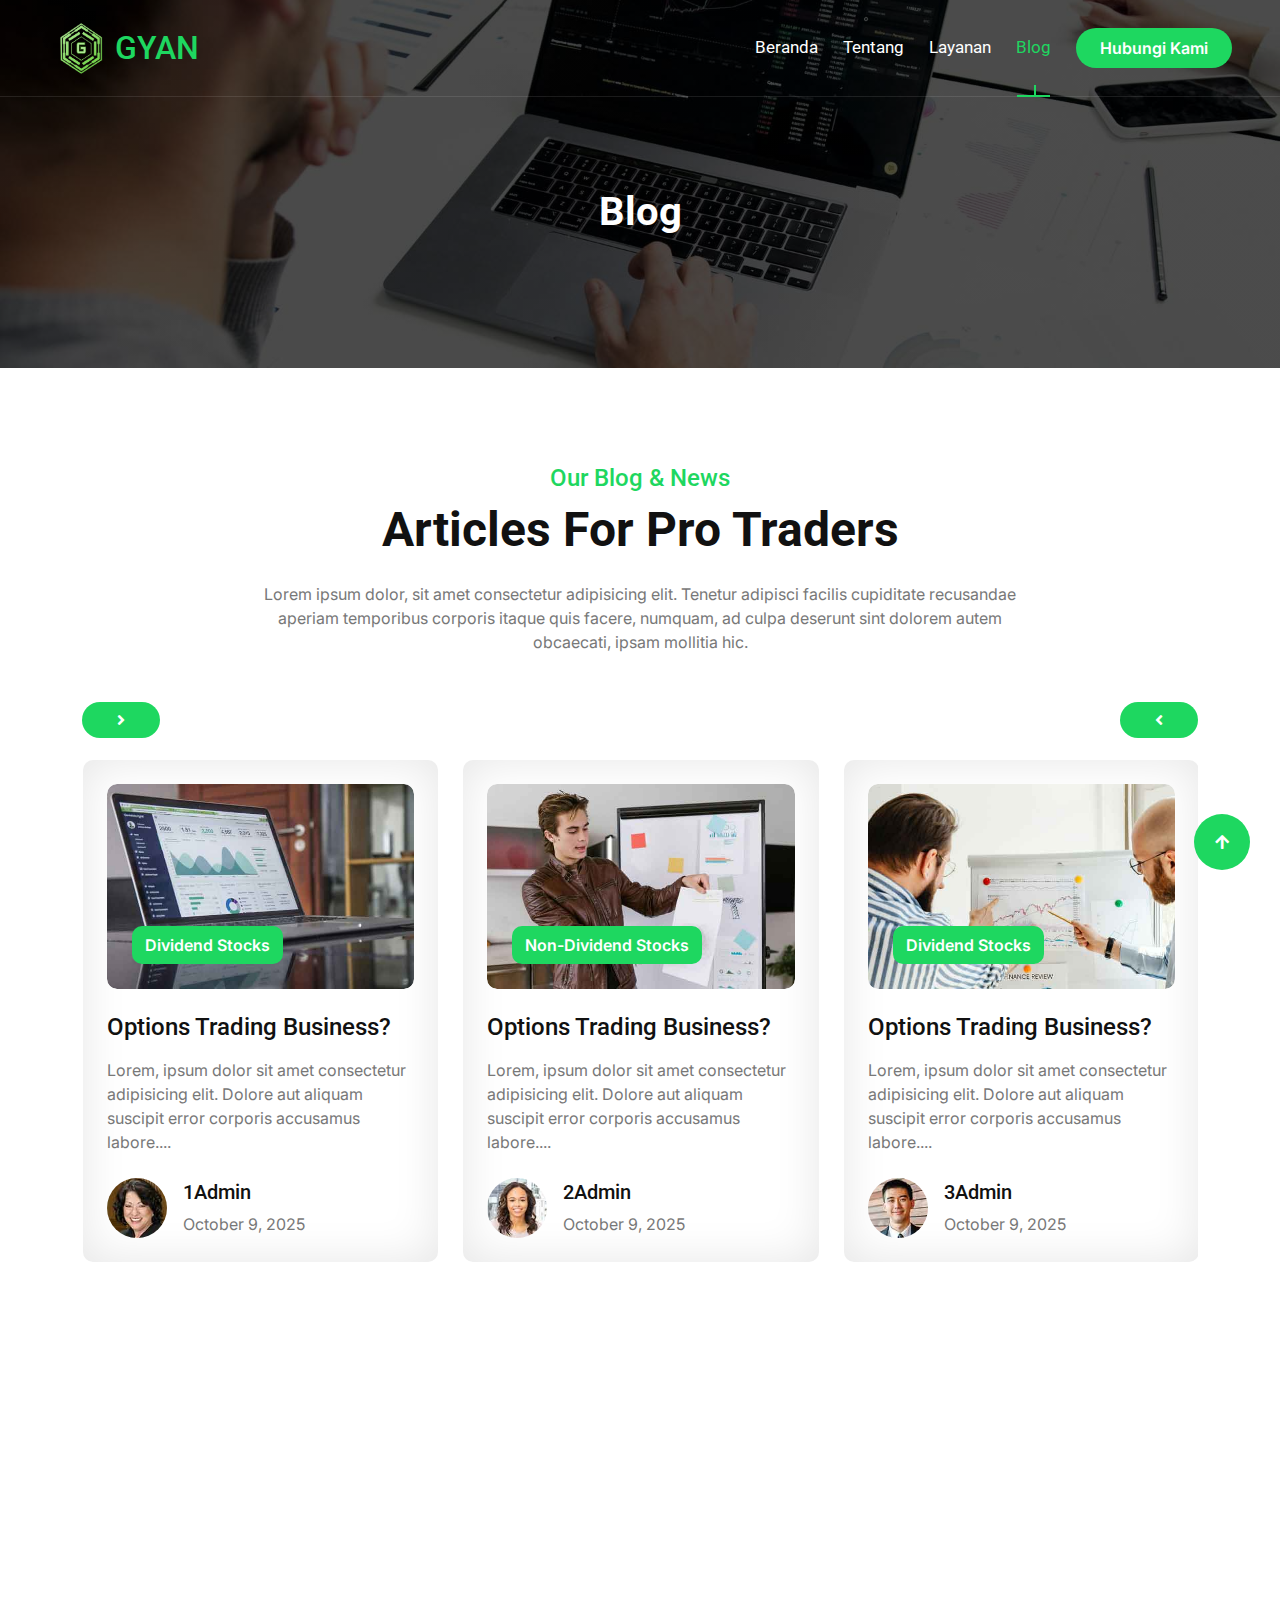
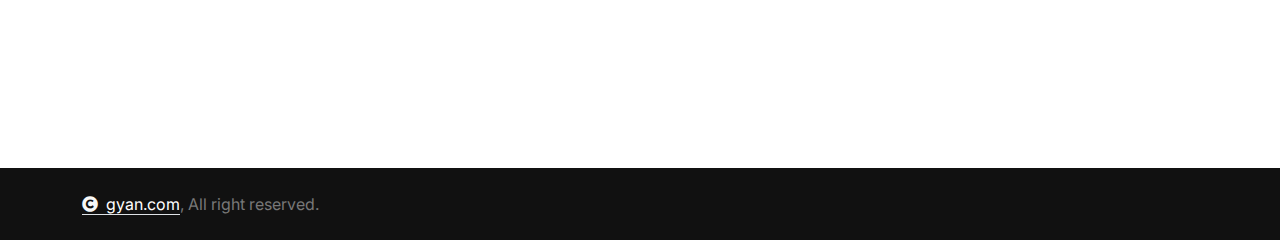
<file: blog.html>
<!DOCTYPE html>
<html lang="id">
  <head>
    <meta charset="utf-8" />
    <title>GYAN | Blog</title>
    <meta content="width=device-width, initial-scale=1.0" name="viewport" />
    <meta
      content="GYAN, perusahaan, teknologi, manokwari, papua, papua barat, software house, jaringan, kursus komputer, pembuatan aplikasi"
      name="keywords"
    />
    <meta
      content="PT. Gyan System Technology adalah perusahaan yang bergerak di bidang teknologi informasi, yang berdedikasi untuk menyediakan solusi inovatif dan berkualitas bagi berbagai sektor industri. Kami dapat membuat dan mengembangkan perangkat lunak, menyediakan konsultasi IT dan Jaringan Komputer, serta mengintegrasikan sistem untuk meningkatkan efisiensi dan produktivitas bisnis atau pelayanan mitra kami. Dengan Tim Profesional yang berpengalaman, kami berkomitmen untuk selalu menghadirkan layanan terbaik yang disesuaikan dengan kebutuhan spesifik setiap mitra kami."
      name="description"
    />

    <link rel="icon" type="image/ico" href="assets/img/logo.ico" />

    <!-- Google Web Fonts -->
    <link rel="preconnect" href="https://fonts.googleapis.com" />
    <link rel="preconnect" href="https://fonts.gstatic.com" crossorigin />
    <link
      href="https://fonts.googleapis.com/css2?family=Inter:wght@100..900&family=Roboto:wght@400;500;700;900&display=swap"
      rel="stylesheet"
    />

    <!-- Icon Font Stylesheet -->
    <link
      rel="stylesheet"
      href="https://use.fontawesome.com/releases/v5.15.4/css/all.css"
    />
    <link
      href="https://cdn.jsdelivr.net/npm/bootstrap-icons@1.4.1/font/bootstrap-icons.css"
      rel="stylesheet"
    />

    <!-- Libraries Stylesheet -->
    <link href="assets/lib/animate/animate.min.css" rel="stylesheet" />
    <link href="assets/lib/lightbox/css/lightbox.min.css" rel="stylesheet" />
    <link
      href="assets/lib/owlcarousel/assets/owl.carousel.min.css"
      rel="stylesheet"
    />

    <!-- Customized Bootstrap Stylesheet -->
    <link href="assets/css/bootstrap.min.css" rel="stylesheet" />

    <!-- Template Stylesheet -->
    <link href="assets/css/style.css" rel="stylesheet" />
  </head>

  <body>
    <!-- Spinner Start -->
    <div
      id="spinner"
      class="show bg-white position-fixed translate-middle w-100 vh-100 top-50 start-50 d-flex align-items-center justify-content-center"
    >
      <div
        class="spinner-border text-primary"
        style="width: 3rem; height: 3rem"
        role="status"
      >
        <span class="sr-only">Loading...</span>
      </div>
    </div>
    <!-- Spinner End -->

    <!-- Navbar & Hero Start -->
    <div class="container-fluid position-relative p-0">
      <nav
        class="navbar navbar-expand-lg navbar-light px-4 px-lg-5 py-3 py-lg-0"
      >
        <a href="index.html" class="navbar-brand p-0 d-flex align-items-center">
          <img src="assets/img/logo.png" alt="Logo" />
          <h2 class="text-primary mb-0 pb-0">GYAN</h2>
        </a>
        <button
          class="navbar-toggler"
          type="button"
          data-bs-toggle="collapse"
          data-bs-target="#navbarCollapse"
        >
          <span class="fa fa-bars"></span>
        </button>
        <div class="collapse navbar-collapse" id="navbarCollapse">
          <div class="navbar-nav ms-auto py-0">
            <a href="index.html" class="nav-item nav-link">Beranda</a>
            <a href="about.html" class="nav-item nav-link">Tentang</a>
            <a href="service.html" class="nav-item nav-link">Layanan</a>
            <a href="blog.html" class="nav-item nav-link active">Blog</a>
          </div>
          <a
            href="contact.html"
            class="btn btn-primary rounded-pill py-2 px-4 my-3 my-lg-0 flex-shrink-0"
            >Hubungi Kami</a
          >
        </div>
      </nav>
      <!-- Header Start -->
      <div class="container-fluid bg-breadcrumb">
        <div class="container text-center py-5" style="max-width: 900px">
          <h4
            class="text-white display-6 mb-4 wow fadeInDown"
            data-wow-delay="0.1s"
          >
            Blog
          </h4>
        </div>
      </div>
      <!-- Header End -->
    </div>
    <!-- Navbar & Hero End -->

    <!-- Blog Start -->
    <div class="container-fluid blog py-5">
      <div class="container py-5">
        <div
          class="text-center mx-auto pb-5 wow fadeInUp"
          data-wow-delay="0.2s"
          style="max-width: 800px"
        >
          <h4 class="text-primary">Our Blog & News</h4>
          <h1 class="display-5 mb-4">Articles For Pro Traders</h1>
          <p class="mb-0">
            Lorem ipsum dolor, sit amet consectetur adipisicing elit. Tenetur
            adipisci facilis cupiditate recusandae aperiam temporibus corporis
            itaque quis facere, numquam, ad culpa deserunt sint dolorem autem
            obcaecati, ipsam mollitia hic.
          </p>
        </div>
        <div
          class="owl-carousel blog-carousel wow fadeInUp"
          data-wow-delay="0.2s"
        >
          <div class="blog-item p-4">
            <div class="blog-img mb-4">
              <img
                src="assets/img/service-1.jpg"
                class="img-fluid w-100 rounded"
                alt=""
              />
              <div class="blog-title">
                <a href="#" class="btn">Dividend Stocks</a>
              </div>
            </div>
            <a href="#" class="h4 d-inline-block mb-3"
              >Options Trading Business?</a
            >
            <p class="mb-4">
              Lorem, ipsum dolor sit amet consectetur adipisicing elit. Dolore
              aut aliquam suscipit error corporis accusamus labore....
            </p>
            <div class="d-flex align-items-center">
              <img
                src="assets/img/testimonial-1.jpg"
                class="img-fluid rounded-circle"
                style="width: 60px; height: 60px"
                alt=""
              />
              <div class="ms-3">
                <h5>1Admin</h5>
                <p class="mb-0">October 9, 2025</p>
              </div>
            </div>
          </div>
          <div class="blog-item p-4">
            <div class="blog-img mb-4">
              <img
                src="assets/img/service-2.jpg"
                class="img-fluid w-100 rounded"
                alt=""
              />
              <div class="blog-title">
                <a href="#" class="btn">Non-Dividend Stocks</a>
              </div>
            </div>
            <a href="#" class="h4 d-inline-block mb-3"
              >Options Trading Business?</a
            >
            <p class="mb-4">
              Lorem, ipsum dolor sit amet consectetur adipisicing elit. Dolore
              aut aliquam suscipit error corporis accusamus labore....
            </p>
            <div class="d-flex align-items-center">
              <img
                src="assets/img/testimonial-2.jpg"
                class="img-fluid rounded-circle"
                style="width: 60px; height: 60px"
                alt=""
              />
              <div class="ms-3">
                <h5>2Admin</h5>
                <p class="mb-0">October 9, 2025</p>
              </div>
            </div>
          </div>
          <div class="blog-item p-4">
            <div class="blog-img mb-4">
              <img
                src="assets/img/service-6.jpg"
                class="img-fluid w-100 rounded"
                alt=""
              />
              <div class="blog-title">
                <a href="#" class="btn">Dividend Stocks</a>
              </div>
            </div>
            <a href="#" class="h4 d-inline-block mb-3"
              >Options Trading Business?</a
            >
            <p class="mb-4">
              Lorem, ipsum dolor sit amet consectetur adipisicing elit. Dolore
              aut aliquam suscipit error corporis accusamus labore....
            </p>
            <div class="d-flex align-items-center">
              <img
                src="assets/img/testimonial-3.jpg"
                class="img-fluid rounded-circle"
                style="width: 60px; height: 60px"
                alt=""
              />
              <div class="ms-3">
                <h5>3Admin</h5>
                <p class="mb-0">October 9, 2025</p>
              </div>
            </div>
          </div>
          <div class="blog-item p-4">
            <div class="blog-img mb-4">
              <img
                src="assets/img/service-7.jpg"
                class="img-fluid w-100 rounded"
                alt=""
              />
              <div class="blog-title">
                <a href="#" class="btn">Non-Dividend Stocks</a>
              </div>
            </div>
            <a href="#" class="h4 d-inline-block mb-3"
              >Options Trading Business?</a
            >
            <p class="mb-4">
              Lorem, ipsum dolor sit amet consectetur adipisicing elit. Dolore
              aut aliquam suscipit error corporis accusamus labore....
            </p>
            <div class="d-flex align-items-center">
              <img
                src="assets/img/testimonial-1.jpg"
                class="img-fluid rounded-circle"
                style="width: 60px; height: 60px"
                alt=""
              />
              <div class="ms-3">
                <h5>4Admin</h5>
                <p class="mb-0">October 9, 2025</p>
              </div>
            </div>
          </div>
        </div>
      </div>
    </div>
    <!-- Blog End -->

    <!-- Footer Start -->
    <div class="container-fluid footer py-5 wow fadeIn" data-wow-delay="0.2s">
      <div
        class="container py-5 border-start-0 border-end-0"
        style="border: 1px solid; border-color: rgb(255, 255, 255, 0.08)"
      >
        <div class="row g-5">
          <div class="col-md-6 col-lg-6 col-xl-4">
            <div class="footer-item">
              <a href="index.html" class="p-0">
                <h4 class="text-white">GYAN</h4>
                <!-- <img src="img/logo.png" alt="Logo"> -->
              </a>
              <p class="mb-4">
                Kami perusahaan teknologi di Papua Barat, berkomitmen untuk
                membangun masyarakat dengan ilmu pengetahuan.
              </p>
            </div>
          </div>
          <div class="col-md-6 col-lg-6 col-xl-5">
            <div class="footer-item">
              <h4 class="text-white mb-4">Link Terkait</h4>
              <a href="about.html"
                ><i class="fas fa-angle-right me-2"></i>Tentang</a
              >
              <a href="service.html"
                ><i class="fas fa-angle-right me-2"></i>Layanan</a
              >
              <a href="contact.html"
                ><i class="fas fa-angle-right me-2"></i>Kontak</a
              >
              <a href="blog.html" class="text-primary"
                ><i class="fas fa-angle-right me-2"></i>Blog</a
              >
            </div>
          </div>
          <div class="col-md-6 col-lg-6 col-xl-3">
            <div class="footer-item">
              <h4 class="text-white mb-4">Hubungi Kami</h4>
              <div class="d-flex align-items-center">
                <i class="fas fa-map-marker-alt text-primary me-3"></i>
                <p class="text-white mb-0">Manokwari, Papua Barat</p>
              </div>
              <div class="d-flex align-items-center">
                <i class="fas fa-envelope text-primary me-3"></i>
                <p class="text-white mb-0">gyan@gmail.com</p>
              </div>
              <div class="d-flex align-items-center">
                <i class="fa fa-phone-alt text-primary me-3"></i>
                <p class="text-white mb-0">(+012) 3456 7890</p>
              </div>
              <div class="d-flex mt-4">
                <a
                  class="btn btn-primary btn-sm-square rounded-circle me-3"
                  href="#"
                  ><i class="fab fa-facebook-f text-white"></i
                ></a>
                <a
                  class="btn btn-primary btn-sm-square rounded-circle me-3"
                  href="#"
                  ><i class="fab fa-twitter text-white"></i
                ></a>
                <a
                  class="btn btn-primary btn-sm-square rounded-circle me-3"
                  href="#"
                  ><i class="fab fa-instagram text-white"></i
                ></a>
                <a
                  class="btn btn-primary btn-sm-square rounded-circle me-0"
                  href="#"
                  ><i class="fab fa-linkedin-in text-white"></i
                ></a>
              </div>
            </div>
          </div>
        </div>
      </div>
    </div>
    <!-- Footer End -->

    <!-- Copyright Start -->
    <div class="container-fluid copyright py-4">
      <div class="container">
        <div class="row g-4 align-items-center">
          <div class="col-md-6 text-center text-md-start mb-md-0">
            <span class="text-body"
              ><a href="#" class="border-bottom text-white"
                ><i class="fas fa-copyright text-light me-2"></i>gyan.com</a
              >, All right reserved.</span
            >
          </div>
        </div>
      </div>
    </div>
    <!-- Copyright End -->

    <!-- Back to Top -->
    <a href="#" class="btn btn-primary btn-lg-square rounded-circle back-to-top"
      ><i class="fa fa-arrow-up"></i
    ></a>

    <!-- JavaScript Libraries -->
    <script src="https://ajax.googleapis.com/ajax/libs/jquery/3.6.4/jquery.min.js"></script>
    <script src="https://cdn.jsdelivr.net/npm/bootstrap@5.0.0/dist/js/bootstrap.bundle.min.js"></script>
    <script src="assets/lib/wow/wow.min.js"></script>
    <script src="assets/lib/easing/easing.min.js"></script>
    <script src="assets/lib/waypoints/waypoints.min.js"></script>
    <script src="assets/lib/counterup/counterup.min.js"></script>
    <script src="assets/lib/lightbox/js/lightbox.min.js"></script>
    <script src="assets/lib/owlcarousel/owl.carousel.min.js"></script>

    <!-- Template Javascript -->
    <script src="assets/js/main.js"></script>
  </body>
</html>
</file>
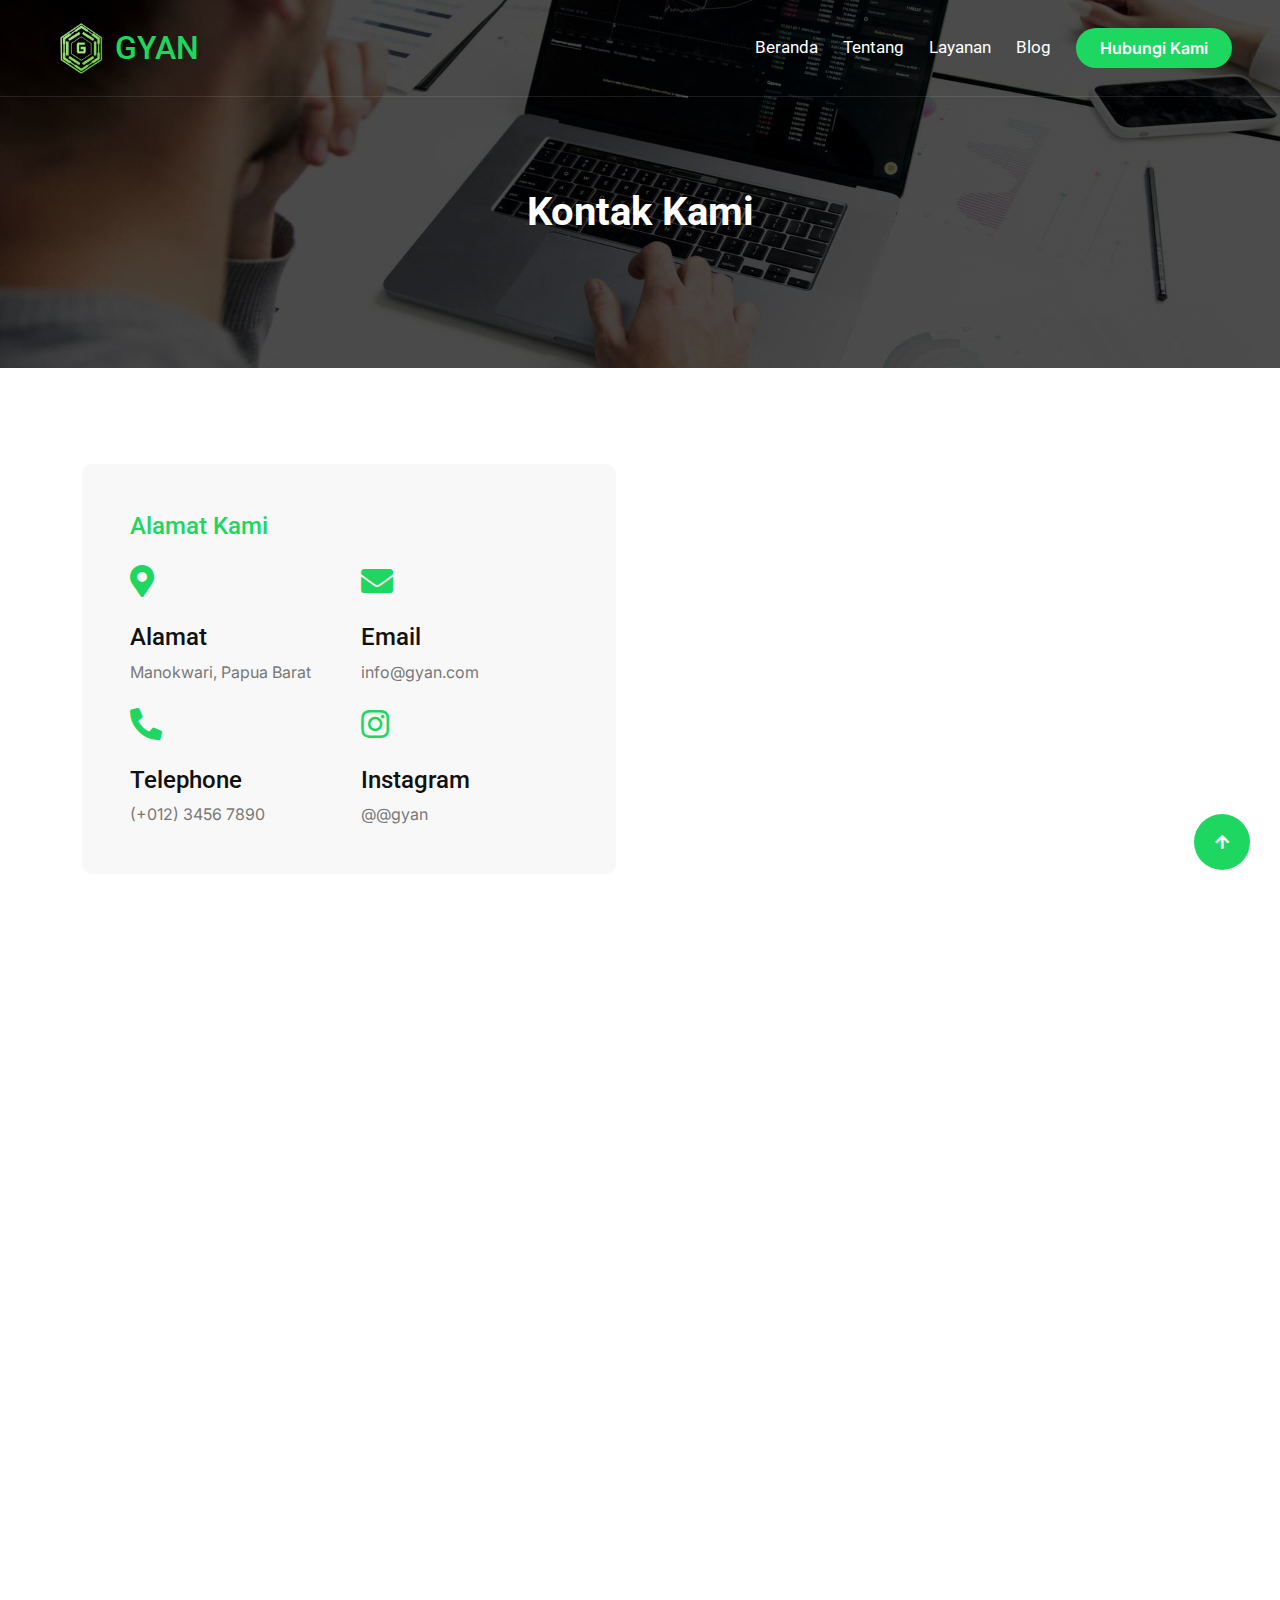
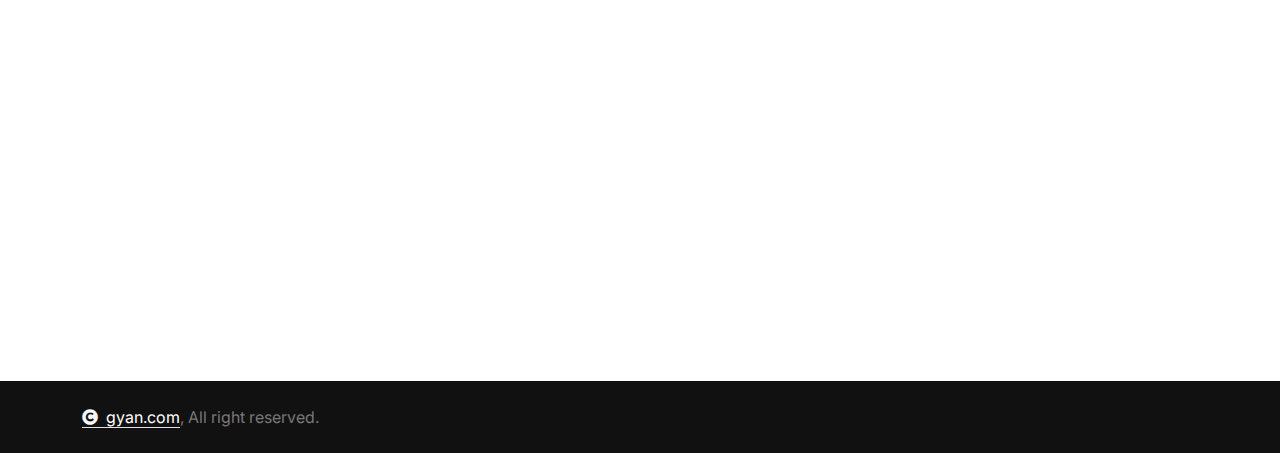
<file: contact.html>
<!DOCTYPE html>
<html lang="id">
  <head>
    <meta charset="utf-8" />
    <title>GYAN | Kontak Kami</title>
    <meta content="width=device-width, initial-scale=1.0" name="viewport" />
    <meta
      content="GYAN, perusahaan, teknologi, manokwari, papua, papua barat, software house, jaringan, kursus komputer, pembuatan aplikasi"
      name="keywords"
    />
    <meta content="PT. Gyan System Technology adalah perusahaan yang bergerak di bidang teknologi informasi, yang berdedikasi untuk menyediakan solusi inovatif dan berkualitas bagi berbagai sektor industri. Kami dapat membuat dan mengembangkan perangkat lunak, menyediakan konsultasi IT dan Jaringan Komputer, serta mengintegrasikan sistem untuk meningkatkan efisiensi dan produktivitas bisnis atau pelayanan mitra kami. Dengan Tim Profesional yang berpengalaman, kami berkomitmen untuk selalu menghadirkan layanan terbaik yang disesuaikan dengan kebutuhan spesifik setiap mitra kami." name="description" />

    <link rel="icon" type="image/ico" href="assets/img/logo.ico" />

    <!-- Google Web Fonts -->
    <link rel="preconnect" href="https://fonts.googleapis.com" />
    <link rel="preconnect" href="https://fonts.gstatic.com" crossorigin />
    <link
      href="https://fonts.googleapis.com/css2?family=Inter:wght@100..900&family=Roboto:wght@400;500;700;900&display=swap"
      rel="stylesheet"
    />

    <!-- Icon Font Stylesheet -->
    <link
      rel="stylesheet"
      href="https://use.fontawesome.com/releases/v5.15.4/css/all.css"
    />
    <link
      href="https://cdn.jsdelivr.net/npm/bootstrap-icons@1.4.1/font/bootstrap-icons.css"
      rel="stylesheet"
    />

    <!-- Libraries Stylesheet -->
    <link href="assets/lib/animate/animate.min.css" rel="stylesheet" />
    <link href="assets/lib/lightbox/css/lightbox.min.css" rel="stylesheet" />
    <link
      href="assets/lib/owlcarousel/assets/owl.carousel.min.css"
      rel="stylesheet"
    />

    <!-- Customized Bootstrap Stylesheet -->
    <link href="assets/css/bootstrap.min.css" rel="stylesheet" />

    <!-- Template Stylesheet -->
    <link href="assets/css/style.css" rel="stylesheet" />
  </head>

  <body>
    <!-- Spinner Start -->
    <div
      id="spinner"
      class="show bg-white position-fixed translate-middle w-100 vh-100 top-50 start-50 d-flex align-items-center justify-content-center"
    >
      <div
        class="spinner-border text-primary"
        style="width: 3rem; height: 3rem"
        role="status"
      >
        <span class="sr-only">Loading...</span>
      </div>
    </div>
    <!-- Spinner End -->

    <!-- Navbar & Hero Start -->
    <div class="container-fluid position-relative p-0">
      <nav
        class="navbar navbar-expand-lg navbar-light px-4 px-lg-5 py-3 py-lg-0"
      >
        <a href="index.html" class="navbar-brand p-0 d-flex align-items-center">
          <img src="assets/img/logo.png" alt="Logo" />
          <h2 class="text-primary mb-0 pb-0">GYAN</h2>
        </a>
        <button
          class="navbar-toggler"
          type="button"
          data-bs-toggle="collapse"
          data-bs-target="#navbarCollapse"
        >
          <span class="fa fa-bars"></span>
        </button>
        <div class="collapse navbar-collapse" id="navbarCollapse">
          <div class="navbar-nav ms-auto py-0">
            <a href="index.html" class="nav-item nav-link">Beranda</a>
            <a href="about.html" class="nav-item nav-link">Tentang</a>
            <a href="service.html" class="nav-item nav-link">Layanan</a>
            <a href="blog.html" class="nav-item nav-link">Blog</a>
          </div>
          <a
            href="contact.html"
            class="btn btn-primary rounded-pill py-2 px-4 my-3 my-lg-0 flex-shrink-0"
            >Hubungi Kami</a
          >
        </div>
      </nav>
      <!-- Header Start -->
      <div class="container-fluid bg-breadcrumb">
        <div class="container text-center py-5" style="max-width: 900px">
          <h4
            class="text-white display-6 mb-4 wow fadeInDown"
            data-wow-delay="0.1s"
          >
            Kontak Kami
          </h4>
        </div>
      </div>
      <!-- Header End -->
    </div>
    <!-- Navbar & Hero End -->

    <!-- Contact Start -->
    <div class="container-fluid contact py-5">
      <div class="container py-5">
        <div class="row g-5">
          <div class="col-xl-6">
            <div class="wow fadeInUp" data-wow-delay="0.2s">
              <div class="bg-light rounded p-5 mb-5">
                <h4 class="text-primary mb-4">Alamat Kami</h4>
                <div class="row g-4">
                  <div class="col-md-6">
                    <div class="contact-add-item">
                      <div class="contact-icon text-primary mb-4">
                        <i class="fas fa-map-marker-alt fa-2x"></i>
                      </div>
                      <div>
                        <h4>Alamat</h4>
                        <p class="mb-0">Manokwari, Papua Barat</p>
                      </div>
                    </div>
                  </div>
                  <div class="col-md-6">
                    <div class="contact-add-item">
                      <div class="contact-icon text-primary mb-4">
                        <i class="fas fa-envelope fa-2x"></i>
                      </div>
                      <div>
                        <h4>Email</h4>
                        <p class="mb-0">info@gyan.com</p>
                      </div>
                    </div>
                  </div>
                  <div class="col-md-6">
                    <div class="contact-add-item">
                      <div class="contact-icon text-primary mb-4">
                        <i class="fa fa-phone-alt fa-2x"></i>
                      </div>
                      <div>
                        <h4>Telephone</h4>
                        <p class="mb-0">(+012) 3456 7890</p>
                      </div>
                    </div>
                  </div>
                  <div class="col-md-6">
                    <div class="contact-add-item">
                      <div class="contact-icon text-primary mb-4">
                        <i class="fab fa-instagram fa-2x"></i>
                      </div>
                      <div>
                        <h4>Instagram</h4>
                        <p class="mb-0">@@gyan</p>
                      </div>
                    </div>
                  </div>
                </div>
              </div>
              <div
                class="bg-light p-5 rounded h-100 wow fadeInUp"
                data-wow-delay="0.2s"
              >
                <h4 class="text-primary">Hubungi kami</h4>
                <p class="mb-4"></p>
                <form>
                  <div class="row g-4">
                    <div class="col-lg-12 col-xl-6">
                      <div class="form-floating">
                        <input
                          type="text"
                          class="form-control border-0"
                          id="name"
                          placeholder="Your Name"
                        />
                        <label for="name">Your Name</label>
                      </div>
                    </div>
                    <div class="col-lg-12 col-xl-6">
                      <div class="form-floating">
                        <input
                          type="email"
                          class="form-control border-0"
                          id="email"
                          placeholder="Your Email"
                        />
                        <label for="email">Your Email</label>
                      </div>
                    </div>
                    <div class="col-12">
                      <div class="form-floating">
                        <input
                          type="text"
                          class="form-control border-0"
                          id="subject"
                          placeholder="Subject"
                        />
                        <label for="subject">Subject</label>
                      </div>
                    </div>
                    <div class="col-12">
                      <div class="form-floating">
                        <textarea
                          class="form-control border-0"
                          placeholder="Leave a message here"
                          id="message"
                          style="height: 160px"
                        ></textarea>
                        <label for="message">Message</label>
                      </div>
                    </div>
                    <div class="col-12">
                      <button class="btn btn-primary w-100 py-3">
                        Send Message
                      </button>
                    </div>
                  </div>
                </form>
              </div>
            </div>
          </div>
          <div class="col-xl-6 wow fadeInRight" data-wow-delay="0.2s">
            <div class="rounded h-100">
              <iframe
                class="rounded h-100 w-100"
                style="height: 400px"
                src="https://www.google.com/maps/embed?pb=!1m18!1m12!1m3!1d3989.3758734925746!2d134.06422237590152!3d-0.8532879991384353!2m3!1f0!2f0!3f0!3m2!1i1024!2i768!4f13.1!3m3!1m2!1s0x2d540b5e150f9813%3A0xeb6c9d98ac088d4b!2sFanindi%20Sma%20Ypk%20Oikumene!5e0!3m2!1sen!2sid!4v1724529445580!5m2!1sen!2sid"
                loading="lazy"
                referrerpolicy="no-referrer-when-downgrade"
              ></iframe>
            </div>
          </div>
        </div>
      </div>
    </div>
    <!-- Contact End -->

    <!-- Footer Start -->
    <div class="container-fluid footer py-5 wow fadeIn" data-wow-delay="0.2s">
      <div
        class="container py-5 border-start-0 border-end-0"
        style="border: 1px solid; border-color: rgb(255, 255, 255, 0.08)"
      >
        <div class="row g-5">
          <div class="col-md-6 col-lg-6 col-xl-4">
            <div class="footer-item">
              <a href="index.html" class="p-0">
                <h4 class="text-white">GYAN</h4>
                <!-- <img src="img/logo.png" alt="Logo"> -->
              </a>
              <p class="mb-4">
                Kami perusahaan teknologi di Papua Barat, berkomitmen untuk
                membangun masyarakat dengan ilmu pengetahuan.
              </p>
            </div>
          </div>
          <div class="col-md-6 col-lg-6 col-xl-5">
            <div class="footer-item">
              <h4 class="text-white mb-4">Link Terkait</h4>
              <a href="about.html"
                ><i class="fas fa-angle-right me-2"></i>Tentang</a
              >
              <a href="service.html"
                ><i class="fas fa-angle-right me-2"></i>Layanan</a
              >
              <a href="contact.html" class="text-primary"
                ><i class="fas fa-angle-right me-2"></i>Kontak</a
              >
              <a href="blog.html"
                ><i class="fas fa-angle-right me-2"></i>Blog</a
              >
            </div>
          </div>
          <div class="col-md-6 col-lg-6 col-xl-3">
            <div class="footer-item">
              <h4 class="text-white mb-4">Hubungi Kami</h4>
              <div class="d-flex align-items-center">
                <i class="fas fa-map-marker-alt text-primary me-3"></i>
                <p class="text-white mb-0">Manokwari, Papua Barat</p>
              </div>
              <div class="d-flex align-items-center">
                <i class="fas fa-envelope text-primary me-3"></i>
                <p class="text-white mb-0">gyan@gmail.com</p>
              </div>
              <div class="d-flex align-items-center">
                <i class="fa fa-phone-alt text-primary me-3"></i>
                <p class="text-white mb-0">(+012) 3456 7890</p>
              </div>
              <div class="d-flex mt-4">
                <a
                  class="btn btn-primary btn-sm-square rounded-circle me-3"
                  href="#"
                  ><i class="fab fa-facebook-f text-white"></i
                ></a>
                <a
                  class="btn btn-primary btn-sm-square rounded-circle me-3"
                  href="#"
                  ><i class="fab fa-twitter text-white"></i
                ></a>
                <a
                  class="btn btn-primary btn-sm-square rounded-circle me-3"
                  href="#"
                  ><i class="fab fa-instagram text-white"></i
                ></a>
                <a
                  class="btn btn-primary btn-sm-square rounded-circle me-0"
                  href="#"
                  ><i class="fab fa-linkedin-in text-white"></i
                ></a>
              </div>
            </div>
          </div>
        </div>
      </div>
    </div>
    <!-- Footer End -->

    <!-- Copyright Start -->
    <div class="container-fluid copyright py-4">
      <div class="container">
        <div class="row g-4 align-items-center">
          <div class="col-md-6 text-center text-md-start mb-md-0">
            <span class="text-body"
              ><a href="#" class="border-bottom text-white"
                ><i class="fas fa-copyright text-light me-2"></i>gyan.com</a
              >, All right reserved.</span
            >
          </div>
        </div>
      </div>
    </div>
    <!-- Copyright End -->

    <!-- Back to Top -->
    <a href="#" class="btn btn-primary btn-lg-square rounded-circle back-to-top"
      ><i class="fa fa-arrow-up"></i
    ></a>

    <!-- JavaScript Libraries -->
    <script src="https://ajax.googleapis.com/ajax/libs/jquery/3.6.4/jquery.min.js"></script>
    <script src="https://cdn.jsdelivr.net/npm/bootstrap@5.0.0/dist/js/bootstrap.bundle.min.js"></script>
    <script src="assets/lib/wow/wow.min.js"></script>
    <script src="assets/lib/easing/easing.min.js"></script>
    <script src="assets/lib/waypoints/waypoints.min.js"></script>
    <script src="assets/lib/counterup/counterup.min.js"></script>
    <script src="assets/lib/lightbox/js/lightbox.min.js"></script>
    <script src="assets/lib/owlcarousel/owl.carousel.min.js"></script>

    <!-- Template Javascript -->
    <script src="assets/js/main.js"></script>
  </body>
</html>
</file>
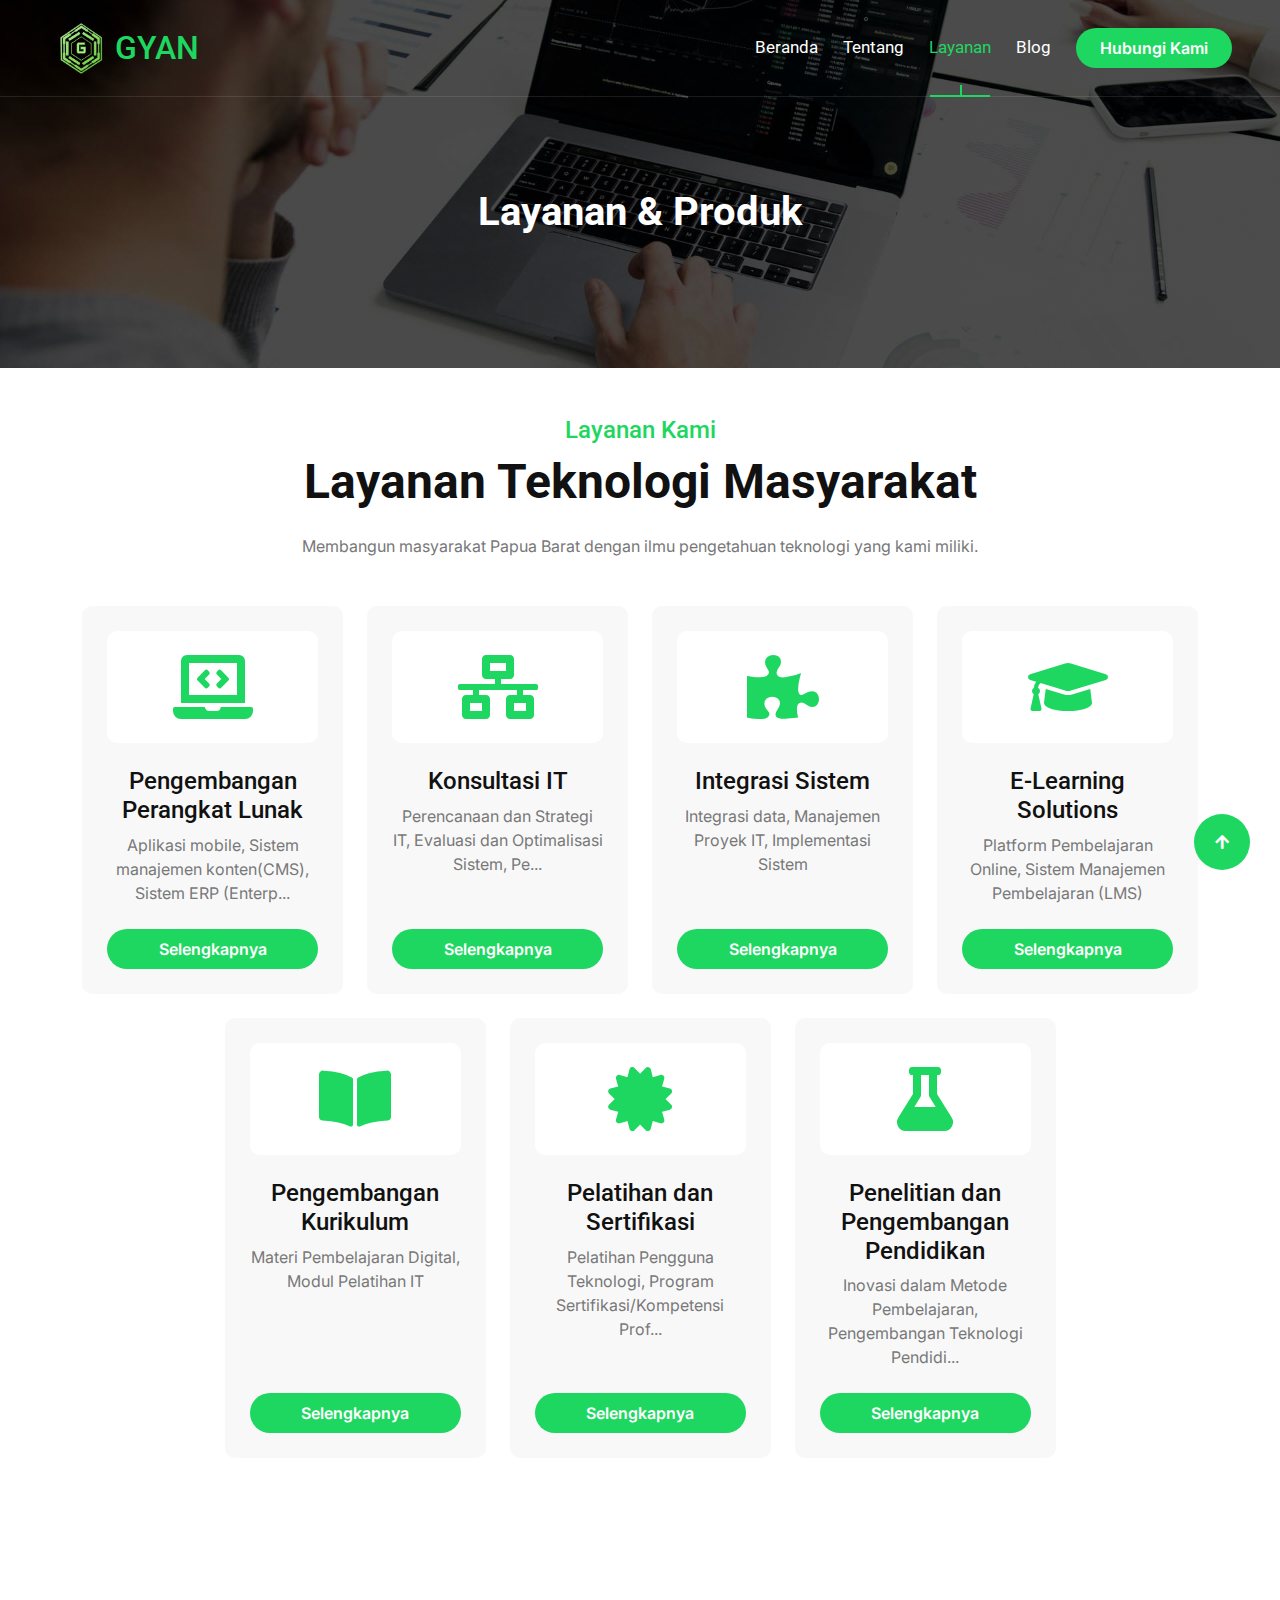
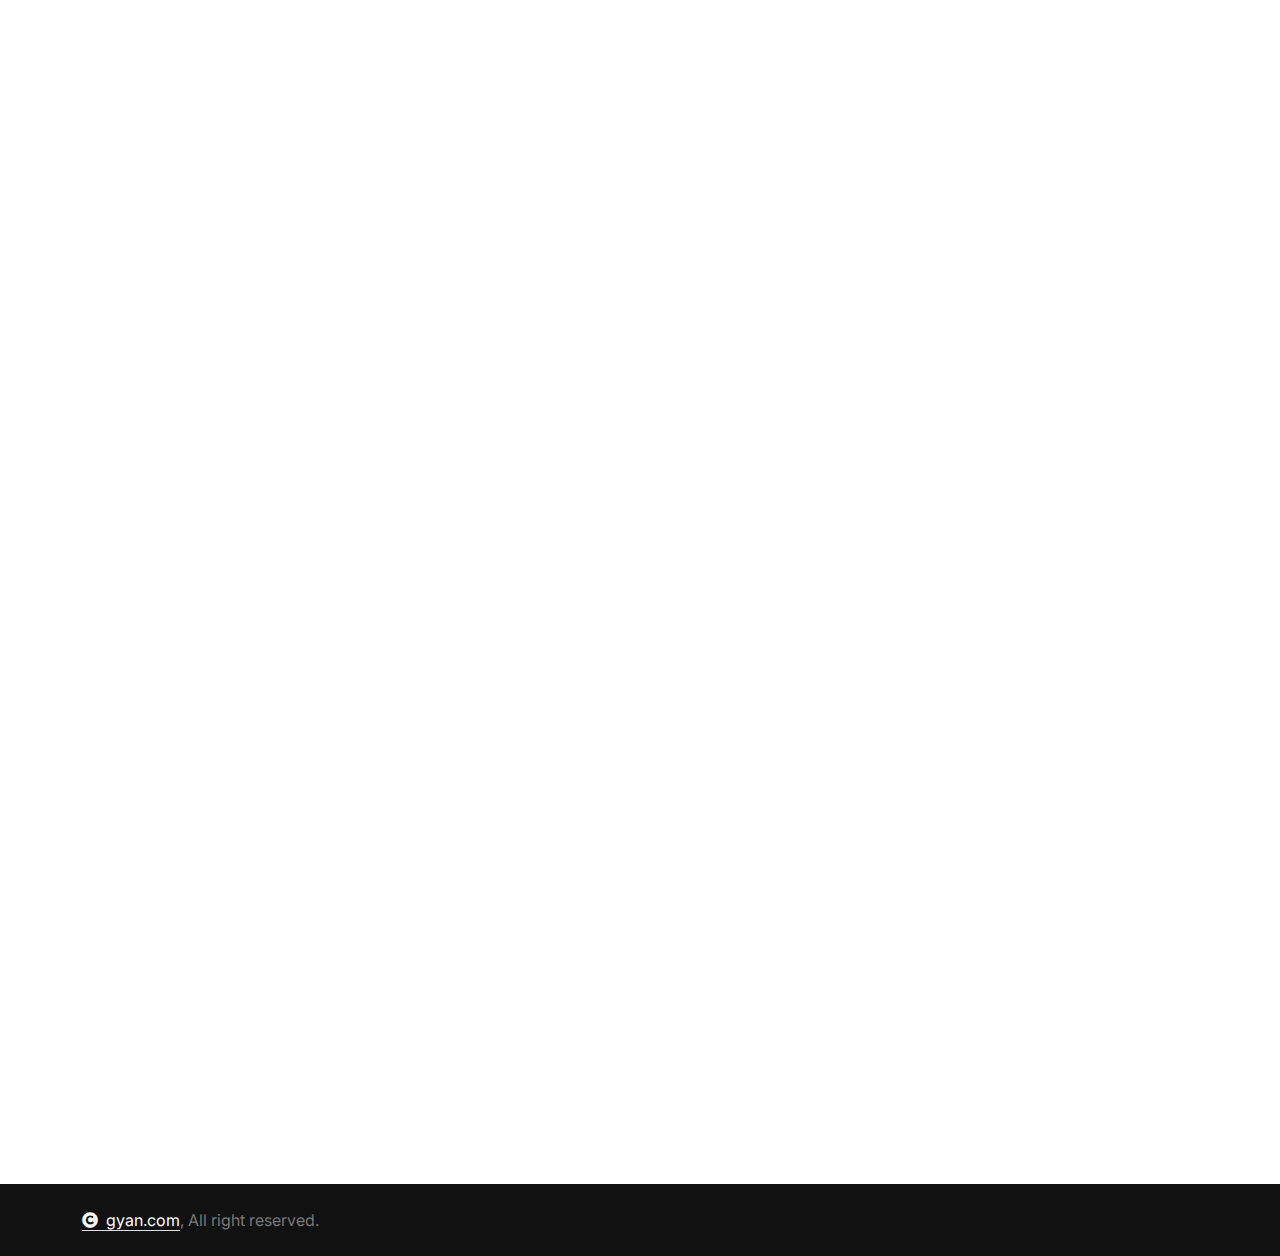
<file: service.html>
<!DOCTYPE html>
<html lang="id">
  <head>
    <meta charset="utf-8" />
    <title>GYAN | Layanan Kami</title>
    <meta content="width=device-width, initial-scale=1.0" name="viewport" />
    <meta
      content="GYAN, perusahaan, teknologi, manokwari, papua, papua barat, software house, jaringan, kursus komputer, pembuatan aplikasi"
      name="keywords"
    />
    <meta
      content="PT. Gyan System Technology adalah perusahaan yang bergerak di bidang teknologi informasi, yang berdedikasi untuk menyediakan solusi inovatif dan berkualitas bagi berbagai sektor industri. Kami dapat membuat dan mengembangkan perangkat lunak, menyediakan konsultasi IT dan Jaringan Komputer, serta mengintegrasikan sistem untuk meningkatkan efisiensi dan produktivitas bisnis atau pelayanan mitra kami. Dengan Tim Profesional yang berpengalaman, kami berkomitmen untuk selalu menghadirkan layanan terbaik yang disesuaikan dengan kebutuhan spesifik setiap mitra kami."
      name="description"
    />

    <link rel="icon" type="image/ico" href="assets/img/logo.ico" />

    <!-- Google Web Fonts -->
    <link rel="preconnect" href="https://fonts.googleapis.com" />
    <link rel="preconnect" href="https://fonts.gstatic.com" crossorigin />
    <link
      href="https://fonts.googleapis.com/css2?family=Inter:wght@100..900&family=Roboto:wght@400;500;700;900&display=swap"
      rel="stylesheet"
    />

    <!-- Icon Font Stylesheet -->
    <link
      rel="stylesheet"
      href="https://use.fontawesome.com/releases/v5.15.4/css/all.css"
    />
    <link
      href="https://cdn.jsdelivr.net/npm/bootstrap-icons@1.4.1/font/bootstrap-icons.css"
      rel="stylesheet"
    />

    <!-- Libraries Stylesheet -->
    <link href="assets/lib/animate/animate.min.css" rel="stylesheet" />
    <link href="assets/lib/lightbox/css/lightbox.min.css" rel="stylesheet" />
    <link
      href="assets/lib/owlcarousel/assets/owl.carousel.min.css"
      rel="stylesheet"
    />

    <!-- Customized Bootstrap Stylesheet -->
    <link href="assets/css/bootstrap.min.css" rel="stylesheet" />

    <!-- Template Stylesheet -->
    <link href="assets/css/style.css" rel="stylesheet" />
  </head>

  <body>
    <!-- Spinner Start -->
    <div
      id="spinner"
      class="show bg-white position-fixed translate-middle w-100 vh-100 top-50 start-50 d-flex align-items-center justify-content-center"
    >
      <div
        class="spinner-border text-primary"
        style="width: 3rem; height: 3rem"
        role="status"
      >
        <span class="sr-only">Loading...</span>
      </div>
    </div>
    <!-- Spinner End -->

    <!-- Navbar & Hero Start -->
    <div class="container-fluid position-relative p-0">
      <nav
        class="navbar navbar-expand-lg navbar-light px-4 px-lg-5 py-3 py-lg-0"
      >
        <a href="index.html" class="navbar-brand p-0 d-flex align-items-center">
          <img src="assets/img/logo.png" alt="Logo" />
          <h2 class="text-primary mb-0 pb-0">GYAN</h2>
        </a>
        <button
          class="navbar-toggler"
          type="button"
          data-bs-toggle="collapse"
          data-bs-target="#navbarCollapse"
        >
          <span class="fa fa-bars"></span>
        </button>
        <div class="collapse navbar-collapse" id="navbarCollapse">
          <div class="navbar-nav ms-auto py-0">
            <a href="index.html" class="nav-item nav-link">Beranda</a>
            <a href="about.html" class="nav-item nav-link">Tentang</a>
            <a href="service.html" class="nav-item nav-link active">Layanan</a>
            <a href="blog.html" class="nav-item nav-link">Blog</a>
          </div>
          <a
            href="contact.html"
            class="btn btn-primary rounded-pill py-2 px-4 my-3 my-lg-0 flex-shrink-0"
            >Hubungi Kami</a
          >
        </div>
      </nav>
      <!-- Header Start -->
      <div class="container-fluid bg-breadcrumb">
        <div class="container text-center py-5" style="max-width: 900px">
          <h4
            class="text-white display-6 mb-4 wow fadeInDown"
            data-wow-delay="0.1s"
          >
            Layanan & Produk
          </h4>
        </div>
      </div>
      <!-- Header End -->
    </div>
    <!-- Navbar & Hero End -->

    <!-- Features Start -->
    <div class="container-fluid feature py-5">
      <div class="container pb-5">
        <div class="text-center mx-auto pb-5" style="max-width: 800px">
          <h4 class="text-primary">Layanan Kami</h4>
          <h1 class="display-5 mb-4">Layanan Teknologi Masyarakat</h1>
          <p class="mb-0">
            Membangun masyarakat Papua Barat dengan ilmu pengetahuan teknologi
            yang kami miliki.
          </p>
        </div>
        <div class="row g-4 justify-content-center">
          <!-- Service 1 -->
          <div class="col-md-6 col-lg-6 col-xl-3 d-flex">
            <div class="feature-item p-4 d-flex flex-column">
              <div class="feature-icon p-4 mb-4">
                <i class="fas fa-laptop-code fa-4x text-primary"></i>
              </div>
              <h4>Pengembangan Perangkat Lunak</h4>
              <p
                class="mb-4 subtitle"
                data-full-text="Aplikasi mobile, Sistem manajemen konten(CMS), Sistem ERP (Enterprise Resource Planning), Solusi E-commerce"
              >
                Aplikasi mobile, Sistem manajemen konten(CMS)...
              </p>
              <a
                class="mt-auto btn btn-primary rounded-pill py-2 px-4 show-more-btn"
                href="javascript:void(0);"
              >
                Selengkapnya
              </a>
            </div>
          </div>
          <!-- Service 2 -->
          <div class="col-md-6 col-lg-6 col-xl-3 d-flex">
            <div class="feature-item p-4 d-flex flex-column">
              <div class="feature-icon p-4 mb-4">
                <i class="fas fa-network-wired fa-4x text-primary"></i>
              </div>
              <h4>Konsultasi IT</h4>
              <p
                class="mb-4 subtitle"
                data-full-text="Perencanaan dan Strategi IT, Evaluasi dan Optimalisasi Sistem, Pembuatan Jaringan Komputer dan Keamanan Cyber."
              >
                Perencanaan dan Strategi IT, Evaluasi dan...
              </p>
              <a
                class="mt-auto btn btn-primary rounded-pill py-2 px-4 show-more-btn"
                href="javascript:void(0);"
              >
                Selengkapnya
              </a>
            </div>
          </div>
          <!-- Service 3 -->
          <div class="col-md-6 col-lg-6 col-xl-3 d-flex">
            <div class="feature-item p-4 d-flex flex-column">
              <div class="feature-icon p-4 mb-4">
                <i class="fas fa-puzzle-piece fa-4x text-primary"></i>
              </div>
              <h4>Integrasi Sistem</h4>
              <p
                class="mb-4 subtitle"
                data-full-text="Integrasi data, Manajemen Proyek IT, Implementasi Sistem"
              >
                Integrasi data, Manajemen Proyek IT...
              </p>
              <a
                class="mt-auto btn btn-primary rounded-pill py-2 px-4 show-more-btn"
                href="javascript:void(0);"
              >
                Selengkapnya
              </a>
            </div>
          </div>
          <!-- Service 4 -->
          <div class="col-md-6 col-lg-6 col-xl-3 d-flex">
            <div class="feature-item p-4 d-flex flex-column">
              <div class="feature-icon p-4 mb-4">
                <i class="fas fa-graduation-cap fa-4x text-primary"></i>
              </div>
              <h4>E-Learning Solutions</h4>
              <p
                class="mb-4 subtitle"
                data-full-text="Platform Pembelajaran Online, Sistem Manajemen Pembelajaran (LMS)"
              >
                Platform Pembelajaran Online, Sistem...
              </p>
              <a
                class="mt-auto btn btn-primary rounded-pill py-2 px-4 show-more-btn"
                href="javascript:void(0);"
              >
                Selengkapnya
              </a>
            </div>
          </div>
          <!-- Service 5 -->
          <div class="col-md-6 col-lg-6 col-xl-3 d-flex">
            <div class="feature-item p-4 d-flex flex-column">
              <div class="feature-icon p-4 mb-4">
                <i class="fas fa-book-open fa-4x text-primary"></i>
              </div>
              <h4>Pengembangan Kurikulum</h4>
              <p
                class="mb-4 subtitle"
                data-full-text="Materi Pembelajaran Digital, Modul Pelatihan IT"
              >
                Materi Pembelajaran Digital, Modul...
              </p>
              <a
                class="mt-auto btn btn-primary rounded-pill py-2 px-4 show-more-btn"
                href="javascript:void(0);"
              >
                Selengkapnya
              </a>
            </div>
          </div>
          <!-- Service 6 -->
          <div class="col-md-6 col-lg-6 col-xl-3 d-flex">
            <div class="feature-item p-4 d-flex flex-column">
              <div class="feature-icon p-4 mb-4">
                <i class="fas fa-certificate fa-4x text-primary"></i>
              </div>
              <h4>Pelatihan dan Sertifikasi</h4>
              <p
                class="mb-4 subtitle"
                data-full-text="Pelatihan Pengguna Teknologi, Program Sertifikasi/Kompetensi Profesional IT, Workshop dan Seminar Pendidikan"
              >
                Pelatihan Pengguna Teknologi, Program...
              </p>
              <a
                class="mt-auto btn btn-primary rounded-pill py-2 px-4 show-more-btn"
                href="javascript:void(0);"
              >
                Selengkapnya
              </a>
            </div>
          </div>
          <!-- Service 7 -->
          <div class="col-md-6 col-lg-6 col-xl-3 d-flex">
            <div class="feature-item p-4 d-flex flex-column">
              <div class="feature-icon p-4 mb-4">
                <i class="fas fa-flask fa-4x text-primary"></i>
              </div>
              <h4>Penelitian dan Pengembangan Pendidikan</h4>
              <p
                class="mb-4 subtitle"
                data-full-text="Inovasi dalam Metode Pembelajaran, Pengembangan Teknologi Pendidikan"
              >
                Inovasi dalam Metode Pembelajaran...
              </p>
              <a
                class="mt-auto btn btn-primary rounded-pill py-2 px-4 show-more-btn"
                href="javascript:void(0);"
              >
                Selengkapnya
              </a>
            </div>
          </div>
        </div>
      </div>
    </div>
    <!-- Features End -->

    <!-- Testimonial Start -->
    <div class="container-fluid testimonial pb-5">
      <div class="container pb-5">
        <div
          class="text-center mx-auto pb-5 wow fadeInUp"
          data-wow-delay="0.2s"
          style="max-width: 800px"
        >
          <h4 class="text-primary">Testimonial</h4>
          <h1 class="display-5 mb-4">Our Clients Riviews</h1>
          <p class="mb-0">
            Lorem ipsum dolor, sit amet consectetur adipisicing elit. Tenetur
            adipisci facilis cupiditate recusandae aperiam temporibus corporis
            itaque quis facere, numquam, ad culpa deserunt sint dolorem autem
            obcaecati, ipsam mollitia hic.
          </p>
        </div>
        <div
          class="owl-carousel testimonial-carousel wow fadeInUp"
          data-wow-delay="0.2s"
        >
          <div class="testimonial-item">
            <div class="testimonial-quote-left">
              <i class="fas fa-quote-left fa-2x"></i>
            </div>
            <div class="testimonial-img">
              <img
                src="assets/img/testimonial-1.jpg"
                class="img-fluid"
                alt="Image"
              />
            </div>
            <div class="testimonial-text">
              <p class="mb-0">
                Lorem ipsum dolor sit amet consectetur adipisicing elit. Facilis
                blanditiis excepturi quisquam temporibus voluptatum
                reprehenderit culpa, quasi corrupti laborum accusamus.
              </p>
            </div>
            <div class="testimonial-title">
              <div>
                <h4 class="mb-0">Person Name</h4>
                <p class="mb-0">Profession</p>
              </div>
              <div class="d-flex text-primary">
                <i class="fas fa-star"></i>
                <i class="fas fa-star"></i>
                <i class="fas fa-star"></i>
                <i class="fas fa-star"></i>
                <i class="fas fa-star"></i>
              </div>
            </div>
            <div class="testimonial-quote-right">
              <i class="fas fa-quote-right fa-2x"></i>
            </div>
          </div>
          <div class="testimonial-item">
            <div class="testimonial-quote-left">
              <i class="fas fa-quote-left fa-2x"></i>
            </div>
            <div class="testimonial-img">
              <img
                src="assets/img/testimonial-2.jpg"
                class="img-fluid"
                alt="Image"
              />
            </div>
            <div class="testimonial-text">
              <p class="mb-0">
                Lorem ipsum dolor sit amet consectetur adipisicing elit. Facilis
                blanditiis excepturi quisquam temporibus voluptatum
                reprehenderit culpa, quasi corrupti laborum accusamus.
              </p>
            </div>
            <div class="testimonial-title">
              <div>
                <h4 class="mb-0">Person Name</h4>
                <p class="mb-0">Profession</p>
              </div>
              <div class="d-flex text-primary">
                <i class="fas fa-star"></i>
                <i class="fas fa-star"></i>
                <i class="fas fa-star"></i>
                <i class="fas fa-star"></i>
                <i class="fas fa-star"></i>
              </div>
            </div>
            <div class="testimonial-quote-right">
              <i class="fas fa-quote-right fa-2x"></i>
            </div>
          </div>
          <div class="testimonial-item">
            <div class="testimonial-quote-left">
              <i class="fas fa-quote-left fa-2x"></i>
            </div>
            <div class="testimonial-img">
              <img
                src="assets/img/testimonial-3.jpg"
                class="img-fluid"
                alt="Image"
              />
            </div>
            <div class="testimonial-text">
              <p class="mb-0">
                Lorem ipsum dolor sit amet consectetur adipisicing elit. Facilis
                blanditiis excepturi quisquam temporibus voluptatum
                reprehenderit culpa, quasi corrupti laborum accusamus.
              </p>
            </div>
            <div class="testimonial-title">
              <div>
                <h4 class="mb-0">Person Name</h4>
                <p class="mb-0">Profession</p>
              </div>
              <div class="d-flex text-primary">
                <i class="fas fa-star"></i>
                <i class="fas fa-star"></i>
                <i class="fas fa-star"></i>
                <i class="fas fa-star"></i>
                <i class="fas fa-star"></i>
              </div>
            </div>
            <div class="testimonial-quote-right">
              <i class="fas fa-quote-right fa-2x"></i>
            </div>
          </div>
          <div class="testimonial-item">
            <div class="testimonial-quote-left">
              <i class="fas fa-quote-left fa-2x"></i>
            </div>
            <div class="testimonial-img">
              <img
                src="assets/img/testimonial-2.jpg"
                class="img-fluid"
                alt="Image"
              />
            </div>
            <div class="testimonial-text">
              <p class="mb-0">
                Lorem ipsum dolor sit amet consectetur adipisicing elit. Facilis
                blanditiis excepturi quisquam temporibus voluptatum
                reprehenderit culpa, quasi corrupti laborum accusamus.
              </p>
            </div>
            <div class="testimonial-title">
              <div>
                <h4 class="mb-0">Person Name</h4>
                <p class="mb-0">Profession</p>
              </div>
              <div class="d-flex text-primary">
                <i class="fas fa-star"></i>
                <i class="fas fa-star"></i>
                <i class="fas fa-star"></i>
                <i class="fas fa-star"></i>
                <i class="fas fa-star"></i>
              </div>
            </div>
            <div class="testimonial-quote-right">
              <i class="fas fa-quote-right fa-2x"></i>
            </div>
          </div>
        </div>
      </div>
    </div>
    <!-- Testimonial End -->

    <!-- Footer Start -->
    <div class="container-fluid footer py-5 wow fadeIn" data-wow-delay="0.2s">
      <div
        class="container py-5 border-start-0 border-end-0"
        style="border: 1px solid; border-color: rgb(255, 255, 255, 0.08)"
      >
        <div class="row g-5">
          <div class="col-md-6 col-lg-6 col-xl-4">
            <div class="footer-item">
              <a href="index.html" class="p-0">
                <h4 class="text-white">GYAN</h4>
                <!-- <img src="img/logo.png" alt="Logo"> -->
              </a>
              <p class="mb-4">
                Kami perusahaan teknologi di Papua Barat, berkomitmen untuk
                membangun masyarakat dengan ilmu pengetahuan.
              </p>
            </div>
          </div>
          <div class="col-md-6 col-lg-6 col-xl-5">
            <div class="footer-item">
              <h4 class="text-white mb-4">Link Terkait</h4>
              <a href="about.html"
                ><i class="fas fa-angle-right me-2"></i>Tentang</a
              >
              <a href="service.html" class="text-primary"
                ><i class="fas fa-angle-right me-2"></i>Layanan</a
              >
              <a href="contact.html"
                ><i class="fas fa-angle-right me-2"></i>Kontak</a
              >
              <a href="blog.html"
                ><i class="fas fa-angle-right me-2"></i>Blog</a
              >
            </div>
          </div>
          <div class="col-md-6 col-lg-6 col-xl-3">
            <div class="footer-item">
              <h4 class="text-white mb-4">Hubungi Kami</h4>
              <div class="d-flex align-items-center">
                <i class="fas fa-map-marker-alt text-primary me-3"></i>
                <p class="text-white mb-0">Manokwari, Papua Barat</p>
              </div>
              <div class="d-flex align-items-center">
                <i class="fas fa-envelope text-primary me-3"></i>
                <p class="text-white mb-0">gyan@gmail.com</p>
              </div>
              <div class="d-flex align-items-center">
                <i class="fa fa-phone-alt text-primary me-3"></i>
                <p class="text-white mb-0">(+012) 3456 7890</p>
              </div>
              <div class="d-flex mt-4">
                <a
                  class="btn btn-primary btn-sm-square rounded-circle me-3"
                  href="#"
                  ><i class="fab fa-facebook-f text-white"></i
                ></a>
                <a
                  class="btn btn-primary btn-sm-square rounded-circle me-3"
                  href="#"
                  ><i class="fab fa-twitter text-white"></i
                ></a>
                <a
                  class="btn btn-primary btn-sm-square rounded-circle me-3"
                  href="#"
                  ><i class="fab fa-instagram text-white"></i
                ></a>
                <a
                  class="btn btn-primary btn-sm-square rounded-circle me-0"
                  href="#"
                  ><i class="fab fa-linkedin-in text-white"></i
                ></a>
              </div>
            </div>
          </div>
        </div>
      </div>
    </div>
    <!-- Footer End -->

    <!-- Copyright Start -->
    <div class="container-fluid copyright py-4">
      <div class="container">
        <div class="row g-4 align-items-center">
          <div class="col-md-6 text-center text-md-start mb-md-0">
            <span class="text-body"
              ><a href="#" class="border-bottom text-white"
                ><i class="fas fa-copyright text-light me-2"></i>gyan.com</a
              >, All right reserved.</span
            >
          </div>
        </div>
      </div>
    </div>
    <!-- Copyright End -->

    <!-- Back to Top -->
    <a href="#" class="btn btn-primary btn-lg-square rounded-circle back-to-top"
      ><i class="fa fa-arrow-up"></i
    ></a>

    <!-- JavaScript Libraries -->
    <script src="https://ajax.googleapis.com/ajax/libs/jquery/3.6.4/jquery.min.js"></script>
    <script src="https://cdn.jsdelivr.net/npm/bootstrap@5.0.0/dist/js/bootstrap.bundle.min.js"></script>
    <script src="assets/lib/wow/wow.min.js"></script>
    <script src="assets/lib/easing/easing.min.js"></script>
    <script src="assets/lib/waypoints/waypoints.min.js"></script>
    <script src="assets/lib/counterup/counterup.min.js"></script>
    <script src="assets/lib/lightbox/js/lightbox.min.js"></script>
    <script src="assets/lib/owlcarousel/owl.carousel.min.js"></script>

    <!-- Template Javascript -->
    <script src="assets/js/main.js"></script>
    <script src="assets/js/feature.js"></script>
  </body>
</html>
</file>
<file: assets/css/style.css>
/*** Spinner Start ***/
/*** Spinner ***/
#spinner {
    opacity: 0;
    visibility: hidden;
    transition: opacity 0.5s ease-out, visibility 0s linear 0.5s;
    z-index: 99999;
}

#spinner.show {
    transition: opacity 0.5s ease-out, visibility 0s linear 0s;
    visibility: visible;
    opacity: 1;
}
/*** Spinner End ***/

/* Paralax Start */
.parallax-section {
    background: linear-gradient(rgba(0, 0, 0, 0.7), rgba(0, 0, 0, 0.7)),
        url(../img/purpose.jpeg) no-repeat center center fixed;
    background-size: cover;
    height: auto; /* Mengubah dari 100vh ke auto untuk menyesuaikan dengan konten */
    display: flex;
    align-items: center;
    justify-content: center;
    margin: 0; /* Menghilangkan margin untuk section */
    padding: 0;
}
/* Paralax End */

.back-to-top {
    position: fixed;
    right: 30px;
    bottom: 30px;
    transition: 0.5s;
    z-index: 99;
}

/*** Button Start ***/
.btn {
    font-weight: 600;
    transition: 0.5s;
}

.btn-square {
    width: 32px;
    height: 32px;
}

.btn-sm-square {
    width: 34px;
    height: 34px;
}

.btn-md-square {
    width: 44px;
    height: 44px;
}

.btn-lg-square {
    width: 56px;
    height: 56px;
}

.btn-xl-square {
    width: 66px;
    height: 66px;
}

.btn-square,
.btn-sm-square,
.btn-md-square,
.btn-lg-square,
.btn-xl-square {
    padding: 0;
    display: flex;
    align-items: center;
    justify-content: center;
    font-weight: normal;
}

.btn.btn-primary {
    color: var(--bs-white);
    border: none;
}

.btn.btn-primary:hover {
    background: var(--bs-dark);
    color: var(--bs-primary);
}

.btn.btn-light {
    color: var(--bs-primary);
    border: none;
}

.btn.btn-light:hover {
    color: var(--bs-white);
    background: var(--bs-primary);
}

/*** Topbar Start ***/
.topbar .dropdown-toggle::after {
    border: none;
    content: "\f107";
    font-family: "Font Awesome 5 Free";
    font-weight: 600;
    vertical-align: middle;
    margin-left: 8px;
    color: var(--bs-primary);
}

.topbar .dropdown .dropdown-menu a:hover {
    background: var(--bs-primary);
    color: var(--bs-white);
}

.topbar .dropdown .dropdown-menu {
    transform: rotateX(0deg);
    visibility: visible;
    background: var(--bs-light);
    padding-top: 11px;
    border: 0;
    transition: 0.5s;
    opacity: 1;
}

/*** Topbar End ***/

/*** Navbar ***/
.navbar-light .navbar-nav .nav-link {
    font-family: "Roboto", sans-serif;
    position: relative;
    margin-right: 25px;
    padding: 35px 0;
    color: var(--bs-white);
    font-size: 17px;
    font-weight: 400;
    outline: none;
    transition: 0.5s;
}

.sticky-top.navbar-light .navbar-nav .nav-link,
.sticky-top.navbar-light .navbar-nav .nav-item .nav-link {
    padding: 20px 0;
    color: var(--bs-dark);
}

.navbar-light .navbar-nav .nav-item .nav-link {
    color: var(--bs-white);
}

.navbar-light .navbar-nav .nav-link:hover,
.navbar-light .navbar-nav .nav-link.active,
.navbar-light .navbar-nav .nav-item .nav-link:hover,
.navbar-light .navbar-nav .nav-item .nav-link.active {
    color: var(--bs-primary);
}

.navbar-light .navbar-brand img {
    max-height: 60px;
    transition: 0.5s;
}

.sticky-top.navbar-light .navbar-brand img {
    max-height: 45px;
}

.navbar .dropdown-toggle::after {
    border: none;
    content: "\f107";
    font-family: "Font Awesome 5 Free";
    font-weight: 600;
    vertical-align: middle;
    margin-left: 8px;
}

.dropdown .dropdown-menu a:hover {
    background: var(--bs-primary);
    color: var(--bs-white);
}

.navbar .nav-item:hover .dropdown-menu {
    transform: rotateX(0deg);
    visibility: visible;
    background: var(--bs-light);
    transition: 0.5s;
    opacity: 1;
}

@media (max-width: 991.98px) {
    .sticky-top.navbar-light {
        position: relative;
        background: var(--bs-white);
    }

    .navbar.navbar-expand-lg .navbar-toggler {
        padding: 10px 20px;
        border: 1px solid var(--bs-primary);
        color: var(--bs-primary);
    }

    .navbar-light .navbar-collapse {
        margin-top: 15px;
        border-top: 1px solid #dddddd;
    }

    .navbar-light .navbar-nav .nav-link,
    .sticky-top.navbar-light .navbar-nav .nav-link {
        padding: 10px 0;
        margin-left: 0;
        color: var(--bs-dark);
    }

    .navbar-light .navbar-nav .nav-item .nav-link {
        color: var(--bs-dark);
    }

    .navbar-light .navbar-brand img {
        max-height: 45px;
    }
}

@media (min-width: 992px) {
    .navbar .nav-item .dropdown-menu {
        display: block;
        visibility: hidden;
        top: 100%;
        transform: rotateX(-75deg);
        transform-origin: 0% 0%;
        border: 0;
        border-radius: 10px;
        transition: 0.5s;
        opacity: 0;
    }

    .navbar-light {
        position: absolute;
        width: 100%;
        top: 0;
        left: 0;
        border-bottom: 1px solid rgba(255, 255, 255, 0.1);
        z-index: 999;
    }

    .sticky-top.navbar-light {
        position: fixed;
        background: var(--bs-light);
    }

    .navbar-light .navbar-nav .nav-link::before {
        position: absolute;
        content: "";
        width: 0;
        height: 2px;
        bottom: -1px;
        left: 50%;
        background: var(--bs-primary);
        transition: 0.5s;
    }

    .navbar-light .navbar-nav .nav-link:hover::before,
    .navbar-light .navbar-nav .nav-link.active::before {
        width: calc(100% - 2px);
        left: 1px;
    }

    .navbar-light .navbar-nav .nav-link::after {
        position: absolute;
        content: "";
        width: 0;
        height: 0;
        bottom: -1px;
        left: 50%;
        background: var(--bs-primary);
        transition: 0.5s;
    }

    .navbar-light .navbar-nav .nav-link:hover::after,
    .navbar-light .navbar-nav .nav-link.active::after {
        width: 2px;
        height: 12px;
    }
}
/*** Navbar End ***/

/*** Carousel Hero Header Start ***/
.header-carousel .header-carousel-item img {
    object-fit: cover;
}

.header-carousel .header-carousel-item,
.header-carousel .header-carousel-item img {
    height: 700px;
}

.header-carousel .owl-nav .owl-prev,
.header-carousel .owl-nav .owl-next {
    position: absolute;
    width: 60px;
    height: 60px;
    border-radius: 60px;
    background: var(--bs-primary);
    color: var(--bs-white);
    font-size: 26px;
    display: flex;
    align-items: center;
    justify-content: center;
    transition: 0.5s;
}

.header-carousel .owl-nav .owl-prev {
    bottom: 30px;
    left: 30px;
    margin-left: 90px;
}
.header-carousel .owl-nav .owl-next {
    bottom: 30px;
    left: 30px;
}

.header-carousel .owl-nav .owl-prev:hover,
.header-carousel .owl-nav .owl-next:hover {
    box-shadow: inset 0 0 100px 0 var(--bs-light);
    color: var(--bs-primary);
}

.header-carousel .header-carousel-item .carousel-caption {
    position: absolute;
    width: 100%;
    height: 100%;
    left: 0;
    bottom: 0;
    padding-top: 120px;
    background: rgba(0, 0, 0, 0.7);
    display: flex;
    align-items: center;
}

@media (max-width: 991px) {
    .header-carousel .header-carousel-item .carousel-caption {
        padding-top: 45px;
    }
}

@media (max-width: 767px) {
    .header-carousel .owl-nav .owl-prev {
        left: 50%;
        transform: translateX(-50%);
        margin-left: -45px;
    }

    .header-carousel .owl-nav .owl-next {
        left: 50%;
        transform: translateX(-50%);
        margin-left: 45px;
    }
}

.header-carousel .header-carousel-item img {
    animation-name: image-zoom;
    animation-duration: 10s;
    animation-delay: 1s;
    animation-iteration-count: infinite;
    animation-direction: alternate;
    transition: 1s;
}

@keyframes image-zoom {
    0% {
        height: 100%;
        opacity: 0.9;
    }

    25% {
        height: 110%;
        opacity: 0.5;
    }

    50% {
        height: 115%;
        opacity: 1;
    }

    75% {
        height: 110%;
        opacity: 0.5;
    }

    100% {
        height: 100%;
        opacity: 0.9;
    }
}
/*** Carousel Hero Header End ***/

/* Section Image Start */
.section-bg-image {
    position: relative;
    overflow: hidden;
    background: linear-gradient(rgba(0, 0, 0, 0.7), rgba(0, 0, 0, 0.7)),
        url(../img/purpose.jpeg);
    background-position: center center;
    background-repeat: no-repeat;
    background-size: cover;
    padding: 60px 0;
    transition: 0.5s;
}
/* Section Image End */

/*** Single Page Hero Header Start ***/
.bg-breadcrumb {
    position: relative;
    overflow: hidden;
    background: linear-gradient(rgba(0, 0, 0, 0.7), rgba(0, 0, 0, 0.7)),
        url(../img/carousel-1.jpg);
    background-position: center center;
    background-repeat: no-repeat;
    background-size: cover;
    padding: 140px 0 60px 0;
    transition: 0.5s;
}

@media (min-width: 992px) {
    .bg-breadcrumb {
        padding: 140px 0 60px 0;
    }
}

@media (max-width: 991px) {
    .bg-breadcrumb {
        padding: 60px 0 60px 0;
    }
}

.bg-breadcrumb .breadcrumb {
    position: relative;
}

.bg-breadcrumb .breadcrumb .breadcrumb-item a {
    color: var(--bs-white);
}
/*** Single Page Hero Header End ***/

/*** Service Start ***/
.service .service-item {
    background: var(--bs-light);
    border-radius: 10px;
    transition: 0.5s;
}

.service .service-item:hover {
    box-shadow: 0 0 45px rgba(0, 0, 0, 0.2);
}

.service .service-item .service-img {
    position: relative;
    overflow: hidden;
    border-top-left-radius: 10px;
    border-top-right-radius: 10px;
    transition: 0.5s;
}

.service .service-item .service-img img {
    transition: 0.5s;
}

.service .service-item:hover .service-img img {
    transform: scale(1.2);
}
/*** Service End ***/

/*** Features Start ***/
.feature .feature-item {
    text-align: center;
    border-radius: 10px;
    background: var(--bs-light);
    border: 1px solid transparent;
    transition: 0.5s;
}

.feature .feature-item:hover {
    border: 1px solid var(--bs-primary);
}

.feature .feature-item .feature-icon {
    background: var(--bs-white);
    border-radius: 10px;
    display: inline-block;
}
/*** Features End ***/

/*** Offer Start ***/
.offer-section .nav a.accordion-link {
    width: 100%;
    border-radius: 10px;
    display: flex;
    background: var(--bs-white);
    transition: 0.5s;
}

.offer-section .nav a.accordion-link.active {
    color: var(--bs-white);
    background: var(--bs-primary);
}

.offer-section .nav a.accordion-link h5 {
    transition: 0.5s;
}

.offer-section .nav a.accordion-link.active h5 {
    color: var(--bs-white);
}
/*** Offer End ***/

/*** Blog Start ***/
.blog .blog-item {
    border-radius: 10px;
    background: var(--bs-white);
    box-shadow: inset 0 0 45px rgba(0, 0, 0, 0.1);
    transition: 0.5s;
}

.blog .blog-item a {
    transition: 0.5s;
}

.blog .blog-item:hover a:hover {
    color: var(--bs-primary);
}

.blog .blog-item .blog-img {
    border-radius: 10px;
    position: relative;
    overflow: hidden;
}

.blog .blog-item .blog-img img {
    transition: 0.5s;
}

.blog .blog-item:hover .blog-img img {
    transform: scale(1.2);
}

.blog .blog-item .blog-img::after {
    content: "";
    position: absolute;
    width: 100%;
    height: 100%;
    top: 0;
    left: 0;
    border-radius: 10px;
    background: rgba(0, 208, 132, 0.1);
    opacity: 0;
    transition: 0.5s;
    z-index: 1;
}

.blog .blog-item:hover .blog-img::after {
    opacity: 1;
}

.blog .blog-item .blog-img .blog-title {
    position: absolute;
    bottom: 25px;
    left: 25px;
    z-index: 5;
}

.blog .blog-item .blog-img .blog-title a {
    color: var(--bs-white);
    background: var(--bs-primary);
    transition: 0.5s;
}

.blog .blog-item:hover .blog-img .blog-title a:hover {
    color: var(--bs-dark);
}

.blog-carousel .owl-stage-outer {
    margin-top: 58px;
}

.blog .owl-nav .owl-prev {
    position: absolute;
    top: -58px;
    left: 0;
    background: var(--bs-primary);
    color: var(--bs-white);
    padding: 6px 35px;
    border-radius: 30px;
    transition: 0.5s;
}

.blog .owl-nav .owl-prev:hover {
    background: var(--bs-dark);
    color: var(--bs-primary);
}

.blog .owl-nav .owl-next {
    position: absolute;
    top: -58px;
    right: 0;
    background: var(--bs-primary);
    color: var(--bs-white);
    padding: 6px 35px;
    border-radius: 30px;
    transition: 0.5s;
}

.blog .owl-nav .owl-next:hover {
    background: var(--bs-dark);
    color: var(--bs-primary);
}
/*** Blog End ***/

/*** FAQs Start ***/
.faq-section .accordion .accordion-item .accordion-header .accordion-button {
    color: var(--bs-secondary);
}

.faq-section
    .accordion
    .accordion-item
    .accordion-header
    .accordion-button.collapsed {
    color: var(--bs-dark);
}
/*** FAQs End ***/

/*** Team Start ***/
.team .team-item {
    position: relative;
    padding: 0 25px 25px 25px;
    border-radius: 10px;
    transition: 0.5s;
}

.team .team-item::before {
    content: "";
    position: absolute;
    width: 100%;
    height: 100%;
    bottom: 0;
    left: 0;
    background: var(--bs-light);
    border-radius: 10px;
    transition: 0.5s;
    z-index: -1;
}

.team .team-item:hover::before {
    height: 0;
}

.team .team-item::after {
    content: "";
    position: absolute;
    width: 100%;
    height: 0;
    bottom: 0;
    left: 0;
    border-radius: 10px;
    transition: 0.5s;
    z-index: -1;
}

.team .team-item:hover::after {
    height: 100%;
    background: var(--bs-primary);
}

.team .team-item .team-img {
    width: 100%;
    height: 100%;
    border-radius: 100%;
    position: relative;
    margin-top: 50%;
    transform: translateY(-50%);
    margin-bottom: -50%;
    display: flex;
    justify-content: center;
    border: 4px solid var(--bs-primary);
    border-style: dotted;
    padding: 4px;
    background: var(--bs-white);
    transition: 0.5s;
}

.team .team-item:hover .team-img {
    border: 4px solid var(--bs-white);
    border-style: dotted;
    background: 0;
}

.team .team-item .team-img img {
    width: 100%;
    height: 100%;
    border-radius: 100%;
    transition: 0.5s;
}

.team .team-item .team-title {
    padding: 25px 0 25px 0;
    text-align: center;
}

.team .team-item .team-title h4,
.team .team-item .team-title p {
    transition: 0.5s;
}

.team .team-item:hover .team-title h4,
.team .team-item:hover .team-title p {
    color: var(--bs-white);
}

.team .team-item .team-icon {
    display: flex;
    justify-content: center;
}

.team .team-item .team-icon a {
    transition: 0.5s;
}

.team .team-item:hover .team-icon a {
    color: var(--bs-dark);
    background: var(--bs-white);
}

.team .team-item:hover .team-icon a:hover {
    color: var(--bs-primary);
    background: var(--bs-dark);
}
/*** Team End ***/

/*** Testimonial Start ***/
.testimonial .testimonial-item {
    position: relative;
    margin-bottom: 30px;
    padding: 0 25px 25px 25px;
}

.testimonial .testimonial-item::before {
    content: "";
    position: absolute;
    width: 100%;
    height: calc(100% - 50px);
    bottom: 0;
    left: 0;
    border-radius: 10px;
    background: var(--bs-light);
    z-index: -1;
}

.testimonial .testimonial-item .testimonial-img {
    display: flex;
    justify-content: center;
}

.testimonial .testimonial-item .testimonial-img img {
    width: 100px;
    height: 100px;
    border-radius: 100px;
    border: 5px solid var(--bs-light);
    border-style: double;
    background: var(--bs-white);
}

.testimonial .testimonial-item .testimonial-text {
    padding: 25px 0;
    text-align: center;
}

.testimonial .testimonial-item .testimonial-title {
    display: flex;
    justify-content: space-between;
}

.testimonial .testimonial-item .testimonial-quote-left {
    position: absolute;
    width: 60px;
    height: 60px;
    top: 20px;
    left: 25px;
    border-radius: 60px;
    color: var(--bs-primary);
    background: var(--bs-white);
    display: flex;
    align-items: center;
    justify-content: center;
}

.testimonial .testimonial-item .testimonial-quote-right {
    position: absolute;
    width: 60px;
    height: 60px;
    bottom: -30px;
    right: 25px;
    margin-top: -5px;
    border-radius: 60px;
    color: var(--bs-primary);
    background: var(--bs-white);
    display: flex;
    align-items: center;
    justify-content: center;
}

.testimonial-carousel .owl-stage-outer {
    margin-top: 58px;
    margin-right: -1px;
}

.testimonial .owl-nav .owl-prev {
    position: absolute;
    top: -58px;
    left: 0;
    background: var(--bs-primary);
    color: var(--bs-white);
    padding: 5px 30px;
    border-radius: 30px;
    transition: 0.5s;
}

.testimonial .owl-nav .owl-prev:hover {
    background: var(--bs-secondary);
    color: var(--bs-white);
}

.testimonial .owl-nav .owl-next {
    position: absolute;
    top: -58px;
    right: 0;
    background: var(--bs-primary);
    color: var(--bs-white);
    padding: 5px 30px;
    border-radius: 30px;
    transition: 0.5s;
}

.testimonial .owl-nav .owl-next:hover {
    background: var(--bs-secondary);
    color: var(--bs-white);
}

.testimonial-carousel .owl-dots {
    display: flex;
    justify-content: center;
}

.testimonial-carousel .owl-dots .owl-dot {
    width: 30px;
    height: 30px;
    border-radius: 30px;
    margin: 20px 10px 0 10px;
    background: var(--bs-primary);
    transition: 0.5s;
}

.testimonial-carousel .owl-dots .owl-dot.active {
    width: 30px;
    height: 30px;
    border-radius: 30px;
    background: var(--bs-secondary);
    transition: 0.5s;
}

.testimonial-carousel .owl-dots .owl-dot span {
    position: relative;
    margin-top: 50%;
    margin-left: 50%;
    transform: translate(-50%, -50%);
    display: flex;
    align-items: center;
    justify-content: center;
    text-align: center;
}

.testimonial-carousel .owl-dots .owl-dot.active span::after {
    background: var(--bs-primary);
}

.testimonial-carousel .owl-dots .owl-dot span::after {
    content: "";
    width: 15px;
    height: 15px;
    border-radius: 15px;
    position: absolute;
    top: 50%;
    left: 0;
    transform: translateY(-50%);
    display: flex;
    align-items: center;
    justify-content: center;
    text-align: center;
    background: var(--bs-white);
    transition: 0.5s;
}

/*** Testimonial End ***/

/*** Footer Start ***/
.footer {
    background: var(--bs-secondary);
}

.footer .footer-item {
    display: flex;
    flex-direction: column;
}

.footer .footer-item a {
    line-height: 35px;
    color: var(--bs-body);
    transition: 0.5s;
}

.footer .footer-item p {
    line-height: 35px;
}

.footer .footer-item a:hover {
    color: var(--bs-primary);
}

.footer .footer-item .footer-btn a,
.footer .footer-item .footer-btn a i {
    transition: 0.5s;
}

.footer .footer-item .footer-btn a:hover {
    background: var(--bs-white);
}

.footer .footer-item .footer-btn a:hover i {
    color: var(--bs-primary);
}
/*** Footer End ***/

/*** copyright Start ***/
.copyright {
    background: var(--bs-dark);
}
/*** copyright end ***/
</file>
